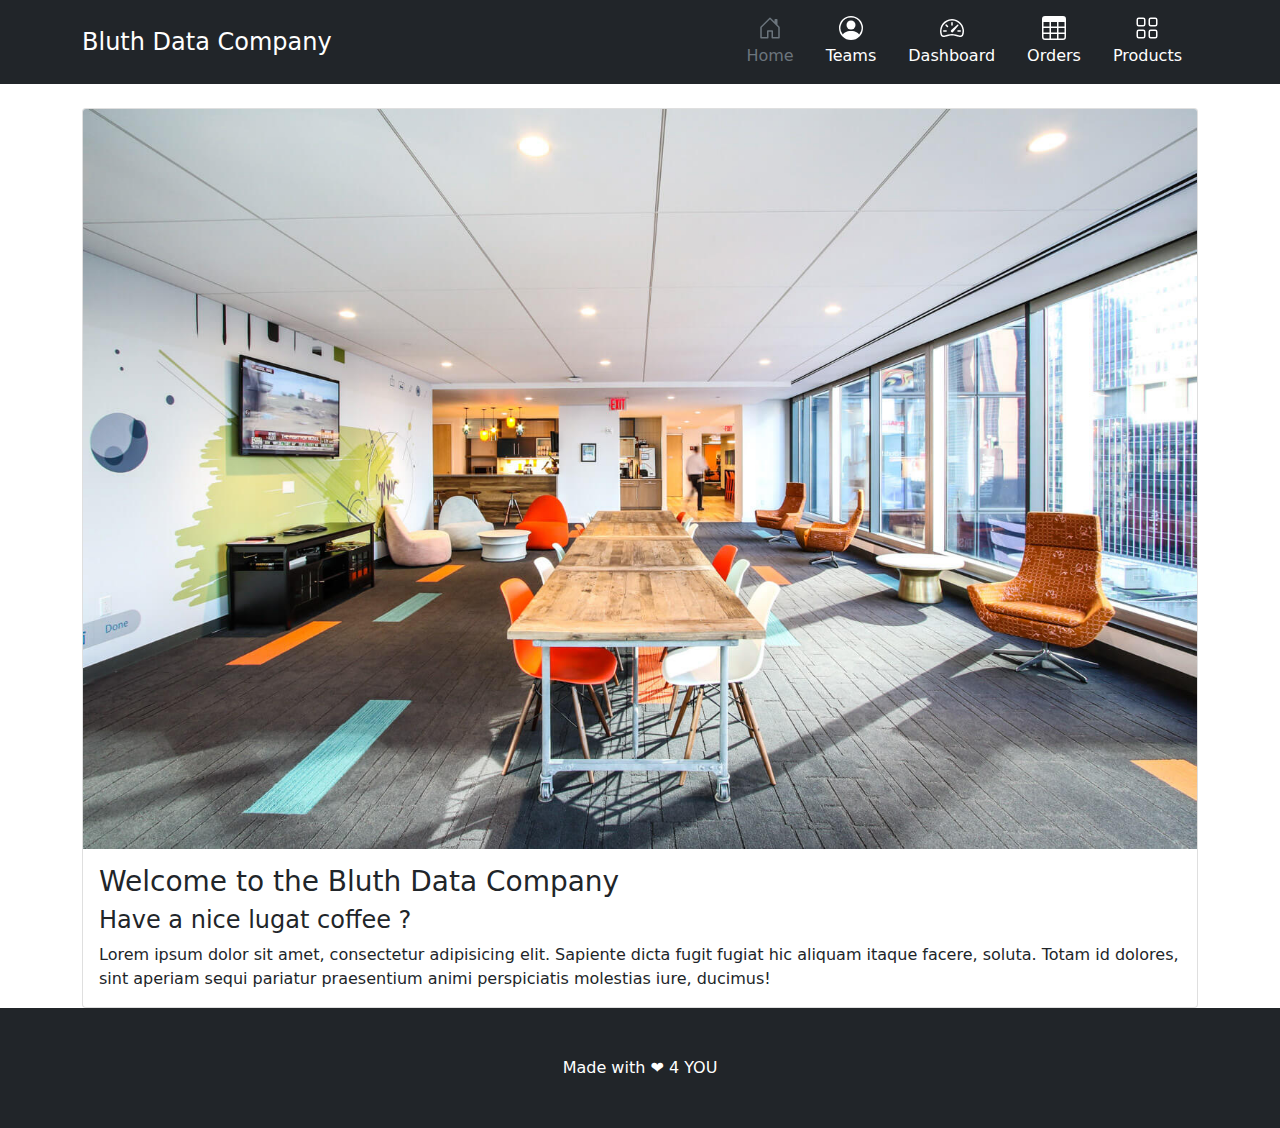
<file: index.html>
<!DOCTYPE html>
<html lang="en">

<head>

  <meta charset="utf-8">
  <meta name="viewport" content="width=device-width, initial-scale=1, shrink-to-fit=no">
  <meta name="description" content="">
  <meta name="author" content="">

  <title>Bluth Data Company</title>

  <!-- Bootstrap core CSS -->
  <link href="vendor/bootstrap5/css/bootstrap.min.css" rel="stylesheet">

  <!-- Custom styles for this template -->
  <link href="css/data-main.css" rel="stylesheet">

</head>
<meta name="theme-color" content="#712cf9">
<body>

  <!-- Navigation -->
  <header>
    <div class="px-3 py-2 bg-dark text-white">
      <div class="container">
        <div class="d-flex flex-wrap align-items-center justify-content-center justify-content-lg-start">
          <a href="/" class="d-flex align-items-center my-2 my-lg-0 me-lg-auto text-white text-decoration-none">
            <span class="fs-4">Bluth Data Company</span>
          </a>

          <ul class="nav col-12 col-lg-auto my-2 justify-content-center my-md-0 text-small">
            <li>
              <a href="/" class="nav-link text-secondary">
                <svg class="bi d-block mx-auto mb-1" width="24" height="24"><use xlink:href="data-svg-symbols.svg#home"/></svg>
                Home
              </a>
            </li>
            <li>
              <a href="teams.html" class="nav-link text-white">
                <svg class="bi d-block mx-auto mb-1" width="24" height="24"><use xlink:href="data-svg-symbols.svg#people-circle"/></svg>
                Teams
              </a>
            </li>
            <li>
              <a href="#" class="nav-link text-white">
                <svg class="bi d-block mx-auto mb-1" width="24" height="24"><use xlink:href="data-svg-symbols.svg#speedometer2"/></svg>
                Dashboard
              </a>
            </li>
            <li>
              <a href="#" class="nav-link text-white">
                <svg class="bi d-block mx-auto mb-1" width="24" height="24"><use xlink:href="data-svg-symbols.svg#table"/></svg>
                Orders
              </a>
            </li>
            <li>
              <a href="#" class="nav-link text-white">
                <svg class="bi d-block mx-auto mb-1" width="24" height="24"><use xlink:href="data-svg-symbols.svg#grid"/></svg>
                Products
              </a>
            </li>
            
          </ul>
        </div>
      </div>
    </div>
  </header>

  <!-- Page Content -->
  <div class="container">

    <div class="row">

      <div >

        <div class="card mt-4">
          <img class="card-img-top img-fluid" src="img/office.jpg" alt="">
          <div class="card-body">
            <h3 class="card-title">Welcome to the Bluth Data Company </h3>
            <h4>Have a nice lugat coffee ?</h4>
            <p class="card-text">Lorem ipsum dolor sit amet, consectetur adipisicing elit. Sapiente dicta fugit fugiat hic aliquam itaque facere, soluta. Totam id dolores, sint aperiam sequi pariatur praesentium animi perspiciatis molestias iure, ducimus!</p>
          </div>
        </div>
        <!-- /.card -->

      </div>
      <!-- /.col-lg-9 -->

    </div>

  </div>
  <!-- /.container -->

  <!-- Footer -->
  <footer class="py-5 bg-dark">
      <div class="container">
          <p class="m-0 text-center text-white">Made with ❤ 4 YOU </p>
      </div>
  </footer>

</body>

</html>
</file>
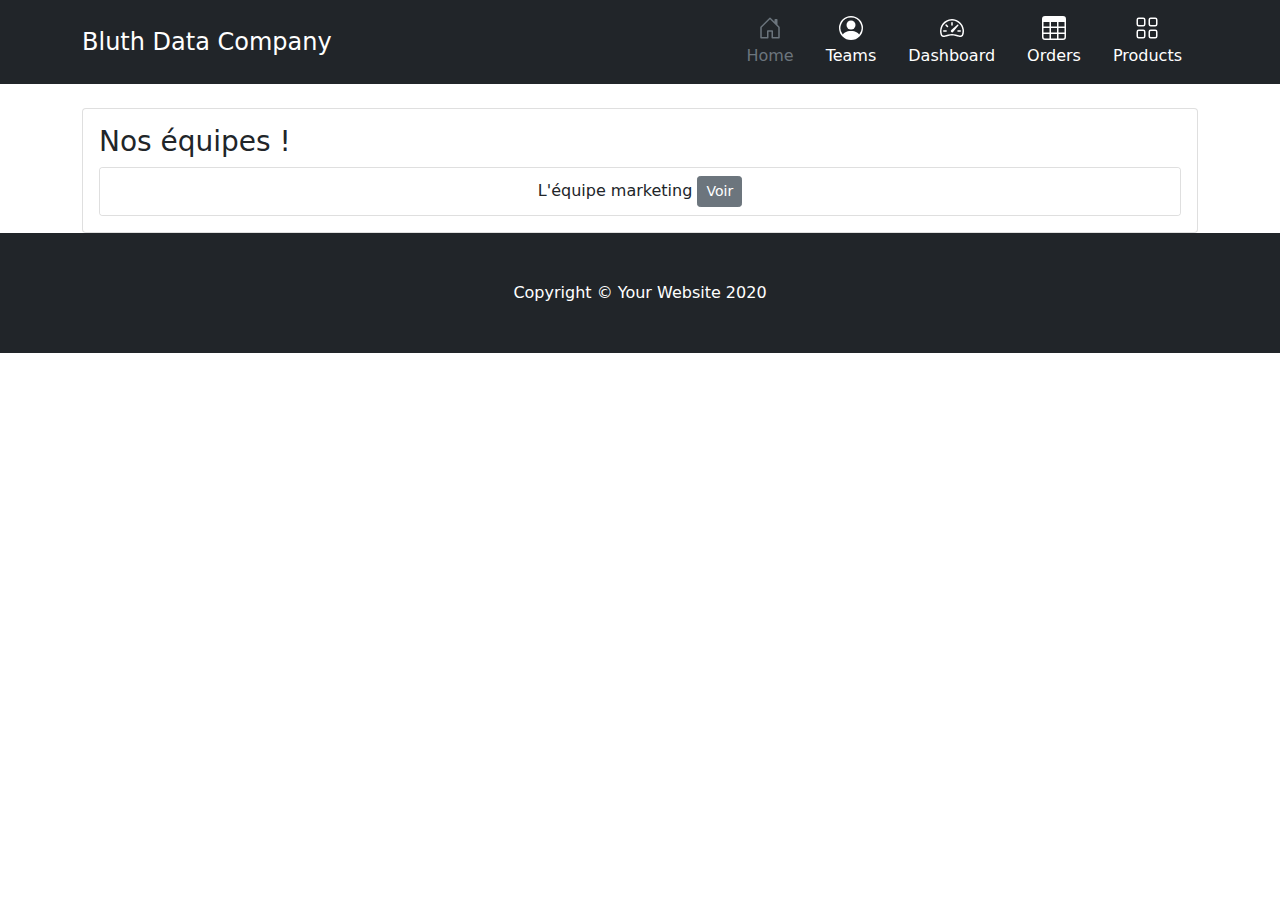
<file: teams.html>
<!DOCTYPE html>
<html lang="en">

<head>

  <meta charset="utf-8">
  <meta name="viewport" content="width=device-width, initial-scale=1, shrink-to-fit=no">
  <meta name="description" content="">
  <meta name="author" content="">

  <title>Bluth Data Company</title>

  <!-- Bootstrap core CSS -->
  <link href="vendor/bootstrap5/css/bootstrap.min.css" rel="stylesheet">

  <!-- Custom styles for this template -->
  <link href="css/data-main.css" rel="stylesheet">

</head>
<meta name="theme-color" content="#712cf9">

<body>
  <!-- Navigation -->
  <header>
    <div class="px-3 py-2 bg-dark text-white">
      <div class="container">
        <div class="d-flex flex-wrap align-items-center justify-content-center justify-content-lg-start">
          <a href="/" class="d-flex align-items-center my-2 my-lg-0 me-lg-auto text-white text-decoration-none">
            <span class="fs-4">Bluth Data Company</span>
          </a>

          <ul class="nav col-12 col-lg-auto my-2 justify-content-center my-md-0 text-small">
            <li>
              <a href="/" class="nav-link text-secondary">
                <svg class="bi d-block mx-auto mb-1" width="24" height="24"><use xlink:href="data-svg-symbols.svg#home"/></svg>
                Home
              </a>
            </li>
            <li>
              <a href="teams.html" class="nav-link text-white">
                <svg class="bi d-block mx-auto mb-1" width="24" height="24"><use xlink:href="data-svg-symbols.svg#people-circle"/></svg>
                Teams
              </a>
            </li>
            <li>
              <a href="#" class="nav-link text-white">
                <svg class="bi d-block mx-auto mb-1" width="24" height="24"><use xlink:href="data-svg-symbols.svg#speedometer2"/></svg>
                Dashboard
              </a>
            </li>
            <li>
              <a href="#" class="nav-link text-white">
                <svg class="bi d-block mx-auto mb-1" width="24" height="24"><use xlink:href="data-svg-symbols.svg#table"/></svg>
                Orders
              </a>
            </li>
            <li>
              <a href="#" class="nav-link text-white">
                <svg class="bi d-block mx-auto mb-1" width="24" height="24"><use xlink:href="data-svg-symbols.svg#grid"/></svg>
                Products
              </a>
            </li>
            
          </ul>
        </div>
      </div>
    </div>
  </header>

  <!-- Page Content -->
  <div class="container">

    <div class="row">

       <div class="col">

        <div class="card mt-4">
          <div class="card-body">
            <h3 class="card-title">Nos équipes ! </h3>
            <div class="card" >
              <ul class="list-group list-group-flush text-center">

                    <li class="list-group-item" > L'équipe marketing 
                        <!-- <button type="button" class="btn btn-secondary btn-sm"> Voir </button> -->
                        <a class="btn btn-secondary btn-sm" href="collab.html" role="button">Voir</a>
                    </li>
                    
              </ul>
            </div>
          </div>
        </div>
        <!-- /.card -->


        <!-- /.card -->

      </div>
      <!-- /.col-lg-9 -->

    </div>

  </div>
  <!-- /.container -->

  <!-- Footer -->
  <footer class="py-5 bg-dark">
    <div class="container">
      <p class="m-0 text-center text-white">Copyright &copy; Your Website 2020</p>
    </div>
    <!-- /.container -->
  </footer>

  <!-- Bootstrap core JavaScript -->
  <!-- <script src="vendor/jquery/jquery.min.js"></script>
  <script src="vendor/bootstrap/js/bootstrap.bundle.min.js"></script> -->

</body>

</html>
</file>
<file: css/data-main.css>
.bi {
  vertical-align: -.125em;
  fill: currentColor;
}
</file>
